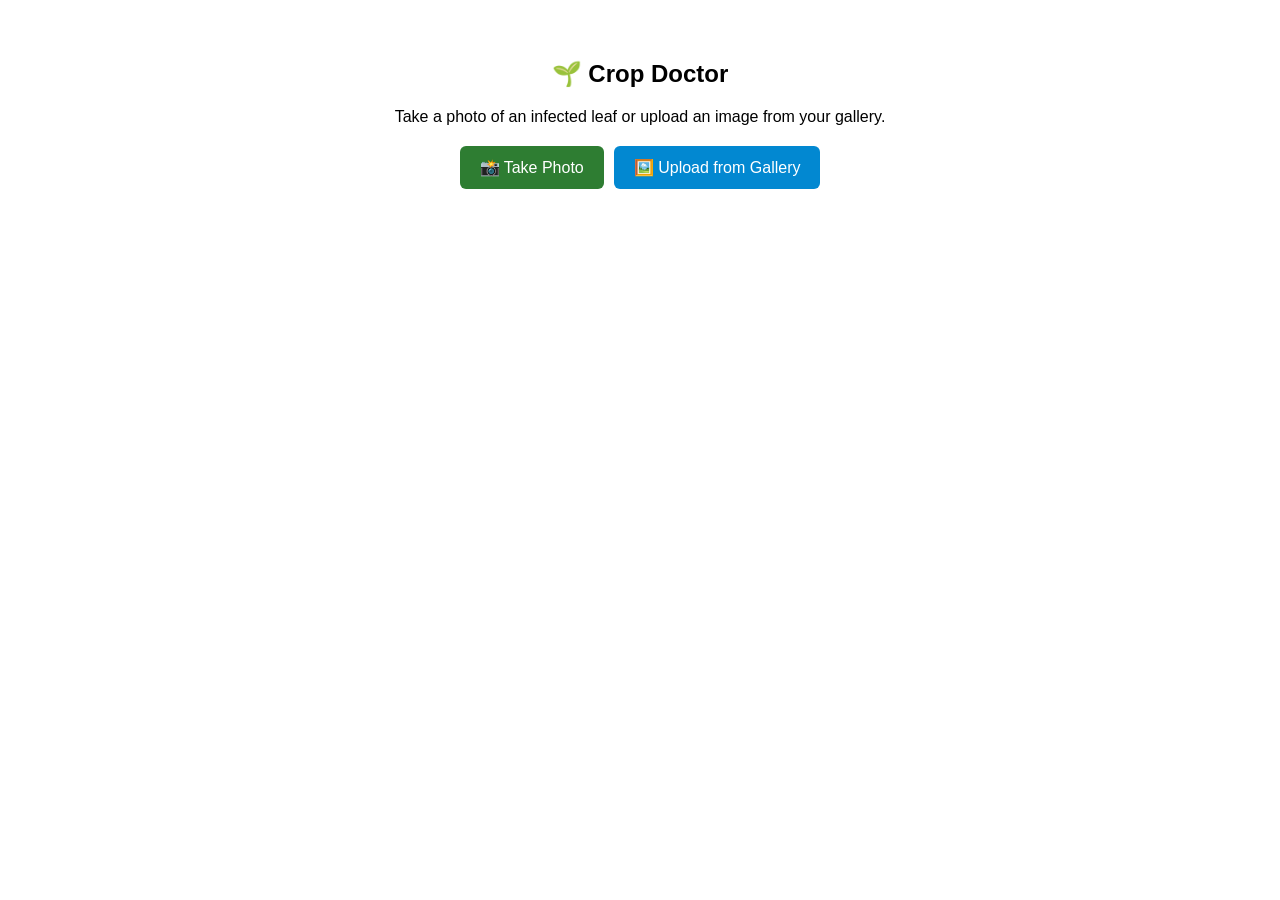
<file: index.html>
<!DOCTYPE html>
<html lang="en">
<head>
    <meta charset="UTF-8">
    <meta name="viewport" content="width=device-width, initial-scale=1.0">
    <title>Crop Doctor - Plant Disease Identifier</title>
    <style>
        body { font-family: Arial, sans-serif; max-width: 600px; margin: 20px auto; padding: 20px; text-align: center; }
        .btn-container { display: flex; gap: 10px; justify-content: center; margin: 20px 0; }
        .btn { padding: 12px 20px; font-size: 16px; border: none; border-radius: 6px; cursor: pointer; color: white; }
        .btn-camera { background-color: #2e7d32; }
        .btn-gallery { background-color: #0288d1; }
        #preview { max-width: 100%; height: auto; margin-top: 15px; border-radius: 8px; display: none; }
        #result { margin-top: 20px; text-align: left; padding: 15px; border: 1px solid #ddd; border-radius: 8px; display: none; }
    </style>
</head>
<body>

    <h2>🌱 Crop Doctor</h2>
    <p>Take a photo of an infected leaf or upload an image from your gallery.</p>

    <!-- Hidden File Inputs -->
    <!-- 1. Open Phone Camera Directly -->
    <input type="file" id="cameraInput" accept="image/*" capture="environment" style="display: none;">
    
    <!-- 2. Select from Photo Gallery -->
    <input type="file" id="galleryInput" accept="image/*" style="display: none;">

    <div class="btn-container">
        <button class="btn btn-camera" onclick="document.getElementById('cameraInput').click()">📸 Take Photo</button>
        <button class="btn btn-gallery" onclick="document.getElementById('galleryInput').click()">🖼️ Upload from Gallery</button>
    </div>

    <img id="preview" alt="Leaf Preview">
    <div id="result"></div>

    <script>
        const cameraInput = document.getElementById('cameraInput');
        const galleryInput = document.getElementById('galleryInput');
        const preview = document.getElementById('preview');
        const resultDiv = document.getElementById('result');

        cameraInput.addEventListener('change', (e) => handleFile(e.target.files[0]));
        galleryInput.addEventListener('change', (e) => handleFile(e.target.files[0]));

        function handleFile(file) {
            if (!file) return;

            // Show local image preview
            preview.src = URL.createObjectURL(file);
            preview.style.display = 'block';

            // Send image to Flask API
            const formData = new FormData();
            formData.append('file', file);

            resultDiv.style.display = 'block';
            resultDiv.innerHTML = "<em>Analyzing leaf image...</em>";

            fetch('/predict', {
                method: 'POST',
                body: formData
            })
            .then(res => res.json())
            .then(data => {
                if (data.success) {
                    const p = data.prescription;
                    resultDiv.innerHTML = `
                        <h3>Disease: ${p.disease_name} (${data.confidence})</h3>
                        <p><strong>Status:</strong> ${p.status}</p>
                        <p><strong>Description:</strong> ${p.description}</p>
                        <p><strong>Organic Remedy:</strong> ${p.organic_remedy}</p>
                        <p><strong>Chemical Treatment:</strong> ${p.chemical_treatment}</p>
                        <p><strong>Prevention:</strong> ${p.prevention}</p>
                    `;
                } else {
                    resultDiv.innerHTML = `<p style="color:red;">Error: ${data.error}</p>`;
                }
            })
            .catch(err => {
                resultDiv.innerHTML = `<p style="color:red;">Failed to connect to API.</p>`;
            });
        }
    </script>
</body>
</html>
</file>
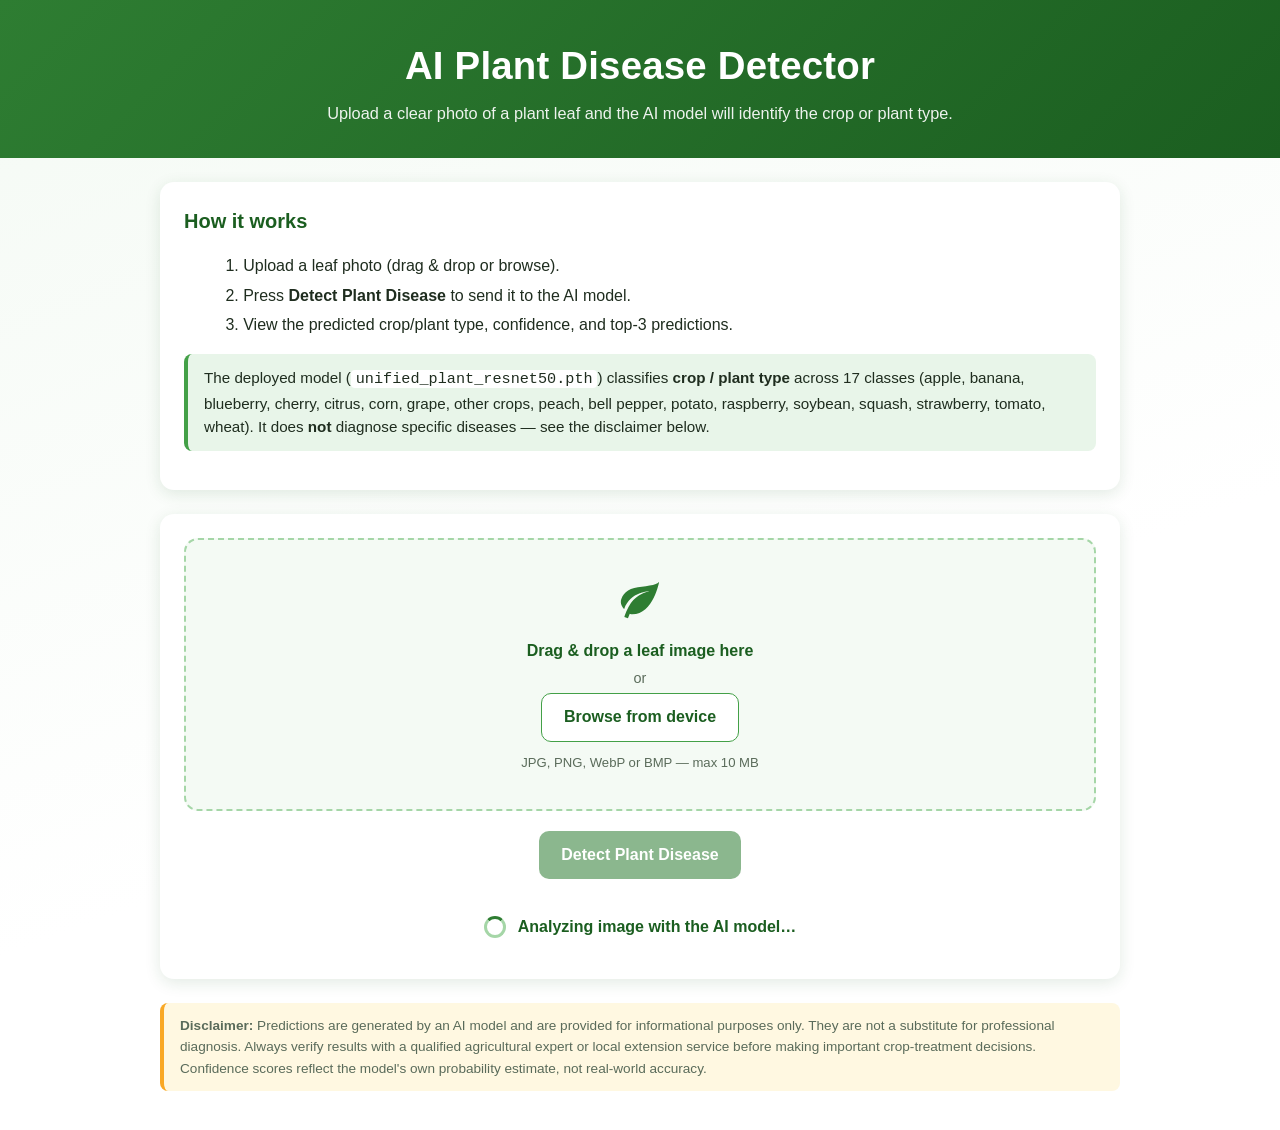
<file: frontend/index.html>
<!DOCTYPE html>
<html lang="en">
<head>
  <meta charset="UTF-8" />
  <meta name="viewport" content="width=device-width, initial-scale=1.0" />
  <meta name="description" content="AI Plant Disease Detector — upload a leaf photo to identify the crop or plant type." />
  <title>AI Plant Disease Detector</title>
  <link rel="stylesheet" href="styles.css" />
</head>
<body>
  <header class="site-header">
    <div class="container">
      <h1>AI Plant Disease Detector</h1>
      <p class="tagline">
        Upload a clear photo of a plant leaf and the AI model will identify
        the crop or plant type.
      </p>
    </div>
  </header>

  <main class="container">
    <section class="card intro-card" aria-labelledby="how-it-works">
      <h2 id="how-it-works">How it works</h2>
      <ol class="steps">
        <li>Upload a leaf photo (drag &amp; drop or browse).</li>
        <li>Press <strong>Detect Plant Disease</strong> to send it to the AI model.</li>
        <li>View the predicted crop/plant type, confidence, and top-3 predictions.</li>
      </ol>
      <p class="model-note">
        The deployed model (<code>unified_plant_resnet50.pth</code>) classifies
        <strong>crop / plant type</strong> across 17 classes (apple, banana,
        blueberry, cherry, citrus, corn, grape, other crops, peach, bell pepper,
        potato, raspberry, soybean, squash, strawberry, tomato, wheat).
        It does <strong>not</strong> diagnose specific diseases — see the
        disclaimer below.
      </p>
    </section>

    <section class="card upload-card" aria-labelledby="upload-heading">
      <h2 id="upload-heading" class="visually-hidden">Upload image</h2>

      <div
        id="dropzone"
        class="dropzone"
        role="button"
        tabindex="0"
        aria-label="Upload a plant leaf image"
      >
        <div class="dropzone-content">
          <svg class="leaf-icon" viewBox="0 0 24 24" aria-hidden="true">
            <path d="M17 8C8 10 5.9 16.17 3.82 21.34l1.89.66.95-2.3c.48.17.98.3 1.34.3C19 20 22 3 22 3c-1 2-8 2.25-13 3.25S2 11.5 2 13.5s1.75 3.75 1.75 3.75C7 8 17 8 17 8z"/>
          </svg>
          <p class="dropzone-title">Drag &amp; drop a leaf image here</p>
          <p class="dropzone-subtitle">or</p>
          <button type="button" id="browse-btn" class="btn btn-secondary">
            Browse from device
          </button>
          <p class="dropzone-hint">JPG, PNG, WebP or BMP — max 10 MB</p>
        </div>
        <input
          type="file"
          id="file-input"
          accept="image/jpeg,image/png,image/webp,image/bmp"
          hidden
        />
      </div>

      <div id="preview-area" class="preview-area" hidden>
        <img id="preview-image" alt="Preview of the uploaded leaf" />
        <p id="file-name" class="file-name"></p>
      </div>

      <div class="actions">
        <button
          type="button"
          id="detect-btn"
          class="btn btn-primary"
          disabled
        >
          Detect Plant Disease
        </button>
        <button
          type="button"
          id="reset-btn"
          class="btn btn-secondary"
          hidden
        >
          Analyze another image
        </button>
      </div>

      <div id="loading" class="loading" hidden aria-live="polite">
        <div class="spinner" aria-hidden="true"></div>
        <p>Analyzing image with the AI model…</p>
      </div>

      <div id="error-area" class="alert alert-error" role="alert" hidden></div>
    </section>

    <section
      id="result-section"
      class="card result-card"
      aria-labelledby="result-heading"
      hidden
    >
      <h2 id="result-heading">Result</h2>
      <div class="result-main">
        <span class="result-label">Predicted crop / plant type</span>
        <span id="predicted-class" class="result-class"></span>
      </div>
      <div class="confidence-block">
        <div class="confidence-header">
          <span>Confidence</span>
          <span id="confidence-value" class="confidence-value"></span>
        </div>
        <div class="confidence-bar" role="progressbar" aria-label="Confidence">
          <div id="confidence-bar-fill" class="confidence-bar-fill"></div>
        </div>
      </div>
      <h3 class="top-n-title">Top 3 predictions</h3>
      <ol id="top-predictions" class="top-predictions"></ol>
    </section>
  </main>

  <footer class="site-footer">
    <div class="container">
      <p class="disclaimer">
        <strong>Disclaimer:</strong> Predictions are generated by an AI model and
        are provided for informational purposes only. They are not a substitute
        for professional diagnosis. Always verify results with a qualified
        agricultural expert or local extension service before making important
        crop-treatment decisions. Confidence scores reflect the model's own
        probability estimate, not real-world accuracy.
      </p>
    </div>
  </footer>

  <script src="config.js"></script>
  <script src="app.js"></script>
</body>
</html>
</file>
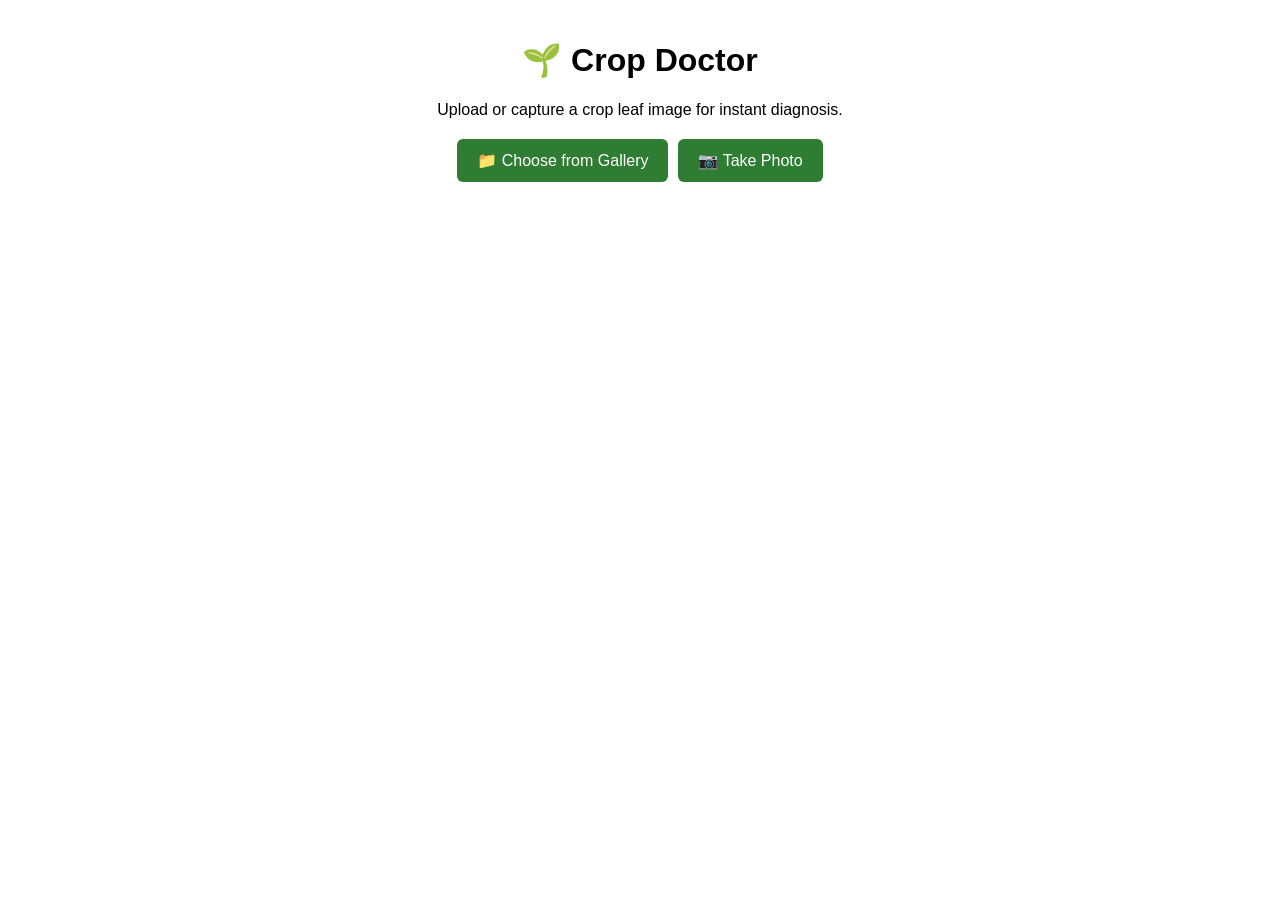
<file: templates/index.html>
<!DOCTYPE html>
<html lang="en">
<head>
    <meta charset="UTF-8">
    <meta name="viewport" content="width=device-width, initial-scale=1.0">
    <title>Crop Doctor</title>
    <style>
        body { font-family: Arial, sans-serif; max-width: 600px; margin: 0 auto; padding: 20px; text-align: center; }
        .btn-container { margin: 20px 0; display: flex; gap: 10px; justify-content: center; }
        button, label.btn { padding: 12px 20px; background-color: #2e7d32; color: white; border: none; border-radius: 6px; cursor: pointer; font-size: 16px; text-decoration: none; display: inline-block; }
        input[type="file"] { display: none; }
        #preview { max-width: 100%; height: auto; margin-top: 15px; border-radius: 8px; display: none; }
        #result { margin-top: 20px; text-align: left; background: #f5f5f5; padding: 15px; border-radius: 8px; display: none; }
        .loading { color: #f39c12; font-weight: bold; margin-top: 15px; display: none; }
        .error { color: #d32f2f; font-weight: bold; margin-top: 15px; }
    </style>
</head>
<body>

    <h1>🌱 Crop Doctor</h1>
    <p>Upload or capture a crop leaf image for instant diagnosis.</p>

    <div class="btn-container">
        <!-- Gallery Upload -->
        <label for="gallery-input" class="btn">📁 Choose from Gallery</label>
        <input type="file" id="gallery-input" accept="image/*" onchange="handleImageSelect(event)">

        <!-- Camera Capture -->
        <label for="camera-input" class="btn">📷 Take Photo</label>
        <input type="file" id="camera-input" accept="image/*" capture="environment" onchange="handleImageSelect(event)">
    </div>

    <img id="preview" alt="Selected Leaf Image">
    <div id="loading" class="loading">Analyzing plant image...</div>
    <div id="result"></div>

    <script>
        async function handleImageSelect(event) {
            const file = event.target.files[0];
            if (!file) return;

            // Display preview
            const preview = document.getElementById('preview');
            preview.src = URL.createObjectURL(file);
            preview.style.display = 'block';

            // Reset status views
            const resultDiv = document.getElementById('result');
            const loadingDiv = document.getElementById('loading');
            resultDiv.style.display = 'none';
            loadingDiv.style.display = 'block';

            const formData = new FormData();
            formData.append('file', file);

            try {
                // Use relative route '/predict' so it automatically targets your live Render host
                const response = await fetch('/predict', {
                    method: 'POST',
                    body: formData
                });

                if (!response.ok) {
                    throw new Error(`Server returned status ${response.status}`);
                }

                const data = await response.json();
                loadingDiv.style.display = 'none';

                if (data.success) {
                    const rx = data.prescription;
                    resultDiv.innerHTML = `
                        <h2>Diagnosis Result</h2>
                        <p><strong>Disease:</strong> ${rx.disease_name}</p>
                        <p><strong>Confidence:</strong> ${data.confidence}</p>
                        <p><strong>Status:</strong> ${rx.status}</p>
                        <hr>
                        <p><strong>Description:</strong> ${rx.description}</p>
                        <p><strong>Organic Remedy:</strong> ${rx.organic_remedy}</p>
                        <p><strong>Chemical Treatment:</strong> ${rx.chemical_treatment}</p>
                        <p><strong>Prevention:</strong> ${rx.prevention}</p>
                    `;
                    resultDiv.style.display = 'block';
                } else {
                    resultDiv.innerHTML = `<p class="error">Error: ${data.error || 'Prediction failed'}</p>`;
                    resultDiv.style.display = 'block';
                }
            } catch (err) {
                loadingDiv.style.display = 'none';
                resultDiv.innerHTML = `<p class="error">Failed to connect to API: ${err.message}</p>`;
                resultDiv.style.display = 'block';
            }
        }
    </script>
</body>
</html>
</file>
<file: frontend/styles.css>
/* AI Plant Disease Detector — agricultural green theme */

:root {
  --green-900: #1b5e20;
  --green-700: #2e7d32;
  --green-500: #43a047;
  --green-300: #a5d6a7;
  --green-100: #e8f5e9;
  --green-50: #f4faf4;
  --text-dark: #1f2d1f;
  --text-muted: #5a6b5a;
  --danger: #c62828;
  --danger-bg: #fdecea;
  --card-shadow: 0 4px 16px rgba(27, 94, 32, 0.12);
  --radius: 14px;
}

* {
  box-sizing: border-box;
}

body {
  margin: 0;
  font-family: "Segoe UI", "Helvetica Neue", Arial, sans-serif;
  background: linear-gradient(160deg, var(--green-50), #ffffff 60%);
  color: var(--text-dark);
  line-height: 1.55;
}

.container {
  width: min(960px, 100% - 2rem);
  margin-inline: auto;
}

/* ---------- Header ---------- */

.site-header {
  background: linear-gradient(135deg, var(--green-700), var(--green-900));
  color: #fff;
  padding: 2.25rem 0 2rem;
  text-align: center;
}

.site-header h1 {
  margin: 0 0 0.35rem;
  font-size: clamp(1.6rem, 4vw, 2.4rem);
  letter-spacing: 0.2px;
}

.tagline {
  margin: 0;
  opacity: 0.92;
  font-size: 1.02rem;
}

/* ---------- Cards ---------- */

.card {
  background: #fff;
  border-radius: var(--radius);
  box-shadow: var(--card-shadow);
  padding: 1.5rem;
  margin-top: 1.5rem;
}

.card h2 {
  margin-top: 0;
  color: var(--green-900);
  font-size: 1.25rem;
}

/* ---------- Intro ---------- */

.steps {
  margin: 0.5rem 0 1rem 1.2rem;
}

.steps li {
  margin-bottom: 0.3rem;
}

.model-note {
  background: var(--green-100);
  border-left: 4px solid var(--green-500);
  border-radius: 8px;
  padding: 0.75rem 1rem;
  font-size: 0.95rem;
  color: var(--text-dark);
}

.model-note code {
  background: #fff;
  border-radius: 4px;
  padding: 0 0.3rem;
}

/* ---------- Dropzone ---------- */

.dropzone {
  border: 2px dashed var(--green-300);
  border-radius: var(--radius);
  background: var(--green-50);
  padding: 2.25rem 1rem;
  text-align: center;
  cursor: pointer;
  transition: border-color 0.2s, background 0.2s;
}

.dropzone:hover,
.dropzone:focus-visible,
.dropzone.dragover {
  border-color: var(--green-500);
  background: var(--green-100);
  outline: none;
}

.leaf-icon {
  width: 46px;
  height: 46px;
  fill: var(--green-700);
}

.dropzone-title {
  margin: 0.6rem 0 0.2rem;
  font-weight: 600;
  color: var(--green-900);
}

.dropzone-subtitle {
  margin: 0.2rem 0;
  color: var(--text-muted);
  font-size: 0.9rem;
}

.dropzone-hint {
  margin: 0.7rem 0 0;
  font-size: 0.82rem;
  color: var(--text-muted);
}

/* ---------- Buttons ---------- */

.btn {
  font: inherit;
  font-weight: 600;
  border: none;
  border-radius: 10px;
  padding: 0.7rem 1.4rem;
  cursor: pointer;
  transition: background 0.2s, transform 0.1s, opacity 0.2s;
}

.btn:active {
  transform: translateY(1px);
}

.btn:disabled {
  opacity: 0.55;
  cursor: not-allowed;
}

.btn-primary {
  background: var(--green-700);
  color: #fff;
}

.btn-primary:hover:not(:disabled) {
  background: var(--green-900);
}

.btn-secondary {
  background: #fff;
  color: var(--green-900);
  border: 1.5px solid var(--green-500);
}

.btn-secondary:hover:not(:disabled) {
  background: var(--green-100);
}

.actions {
  display: flex;
  flex-wrap: wrap;
  gap: 0.75rem;
  justify-content: center;
  margin-top: 1.25rem;
}

/* ---------- Preview ---------- */

.preview-area {
  margin-top: 1.25rem;
  text-align: center;
}

.preview-area img {
  max-width: 100%;
  max-height: 320px;
  border-radius: var(--radius);
  object-fit: contain;
  box-shadow: var(--card-shadow);
}

.file-name {
  margin: 0.5rem 0 0;
  font-size: 0.9rem;
  color: var(--text-muted);
  word-break: break-all;
}

/* ---------- Loading ---------- */

.loading {
  display: flex;
  align-items: center;
  justify-content: center;
  gap: 0.75rem;
  margin-top: 1.25rem;
  color: var(--green-900);
  font-weight: 600;
}

.spinner {
  width: 22px;
  height: 22px;
  border: 3px solid var(--green-300);
  border-top-color: var(--green-700);
  border-radius: 50%;
  animation: spin 0.8s linear infinite;
}

@keyframes spin {
  to {
    transform: rotate(360deg);
  }
}

/* ---------- Alerts ---------- */

.alert {
  border-radius: 10px;
  padding: 0.8rem 1rem;
  margin-top: 1.25rem;
  font-size: 0.95rem;
}

.alert-error {
  background: var(--danger-bg);
  border-left: 4px solid var(--danger);
  color: var(--danger);
}

/* ---------- Results ---------- */

.result-main {
  display: flex;
  flex-direction: column;
  gap: 0.15rem;
}

.result-label {
  font-size: 0.85rem;
  text-transform: uppercase;
  letter-spacing: 0.6px;
  color: var(--text-muted);
}

.result-class {
  font-size: 1.5rem;
  font-weight: 700;
  color: var(--green-900);
  text-transform: capitalize;
}

.confidence-block {
  margin-top: 1rem;
}

.confidence-header {
  display: flex;
  justify-content: space-between;
  font-size: 0.9rem;
  margin-bottom: 0.3rem;
  color: var(--text-muted);
}

.confidence-value {
  font-weight: 700;
  color: var(--green-900);
}

.confidence-bar {
  height: 10px;
  border-radius: 999px;
  background: var(--green-100);
  overflow: hidden;
}

.confidence-bar-fill {
  height: 100%;
  width: 0;
  border-radius: 999px;
  background: linear-gradient(90deg, var(--green-500), var(--green-700));
  transition: width 0.6s ease;
}

.top-n-title {
  margin: 1.25rem 0 0.5rem;
  font-size: 1rem;
  color: var(--green-900);
}

.top-predictions {
  list-style: none;
  margin: 0;
  padding: 0;
  display: flex;
  flex-direction: column;
  gap: 0.5rem;
}

.top-predictions li {
  display: grid;
  grid-template-columns: auto 1fr auto;
  align-items: center;
  gap: 0.6rem;
  background: var(--green-50);
  border: 1px solid var(--green-100);
  border-radius: 10px;
  padding: 0.55rem 0.8rem;
}

.rank {
  font-weight: 700;
  color: var(--green-700);
  min-width: 1.4rem;
}

.top-class {
  text-transform: capitalize;
  font-weight: 600;
}

.top-confidence {
  font-variant-numeric: tabular-nums;
  color: var(--text-muted);
  font-size: 0.9rem;
}

/* ---------- Footer ---------- */

.site-footer {
  padding: 1.5rem 0 2.5rem;
}

.disclaimer {
  font-size: 0.85rem;
  color: var(--text-muted);
  background: #fff8e1;
  border-left: 4px solid #f9a825;
  border-radius: 8px;
  padding: 0.75rem 1rem;
  margin: 0;
}

/* ---------- Utilities ---------- */

.visually-hidden {
  position: absolute;
  width: 1px;
  height: 1px;
  overflow: hidden;
  clip: rect(0 0 0 0);
  white-space: nowrap;
}

/* ---------- Responsive ---------- */

@media (max-width: 560px) {
  .card {
    padding: 1.1rem;
  }

  .actions {
    flex-direction: column;
  }

  .btn {
    width: 100%;
  }

  .result-class {
    font-size: 1.25rem;
  }
}
</file>
